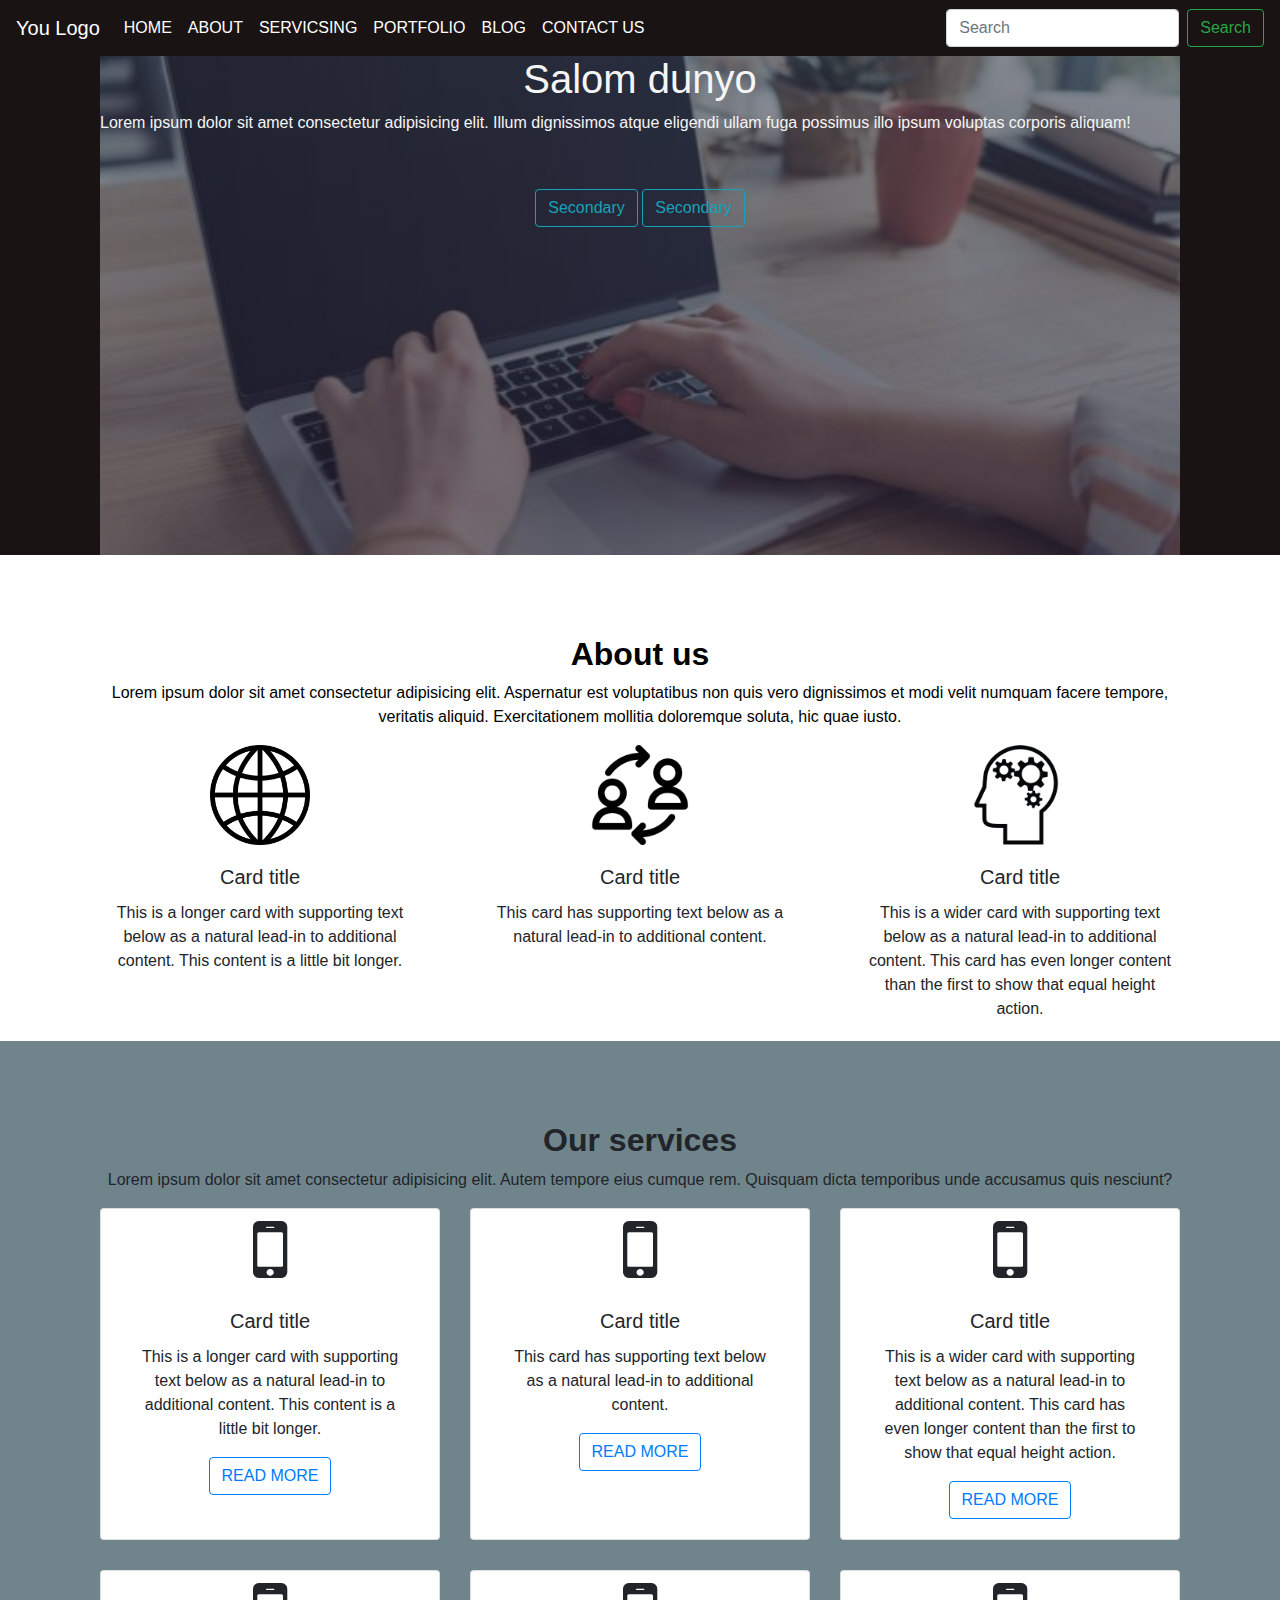
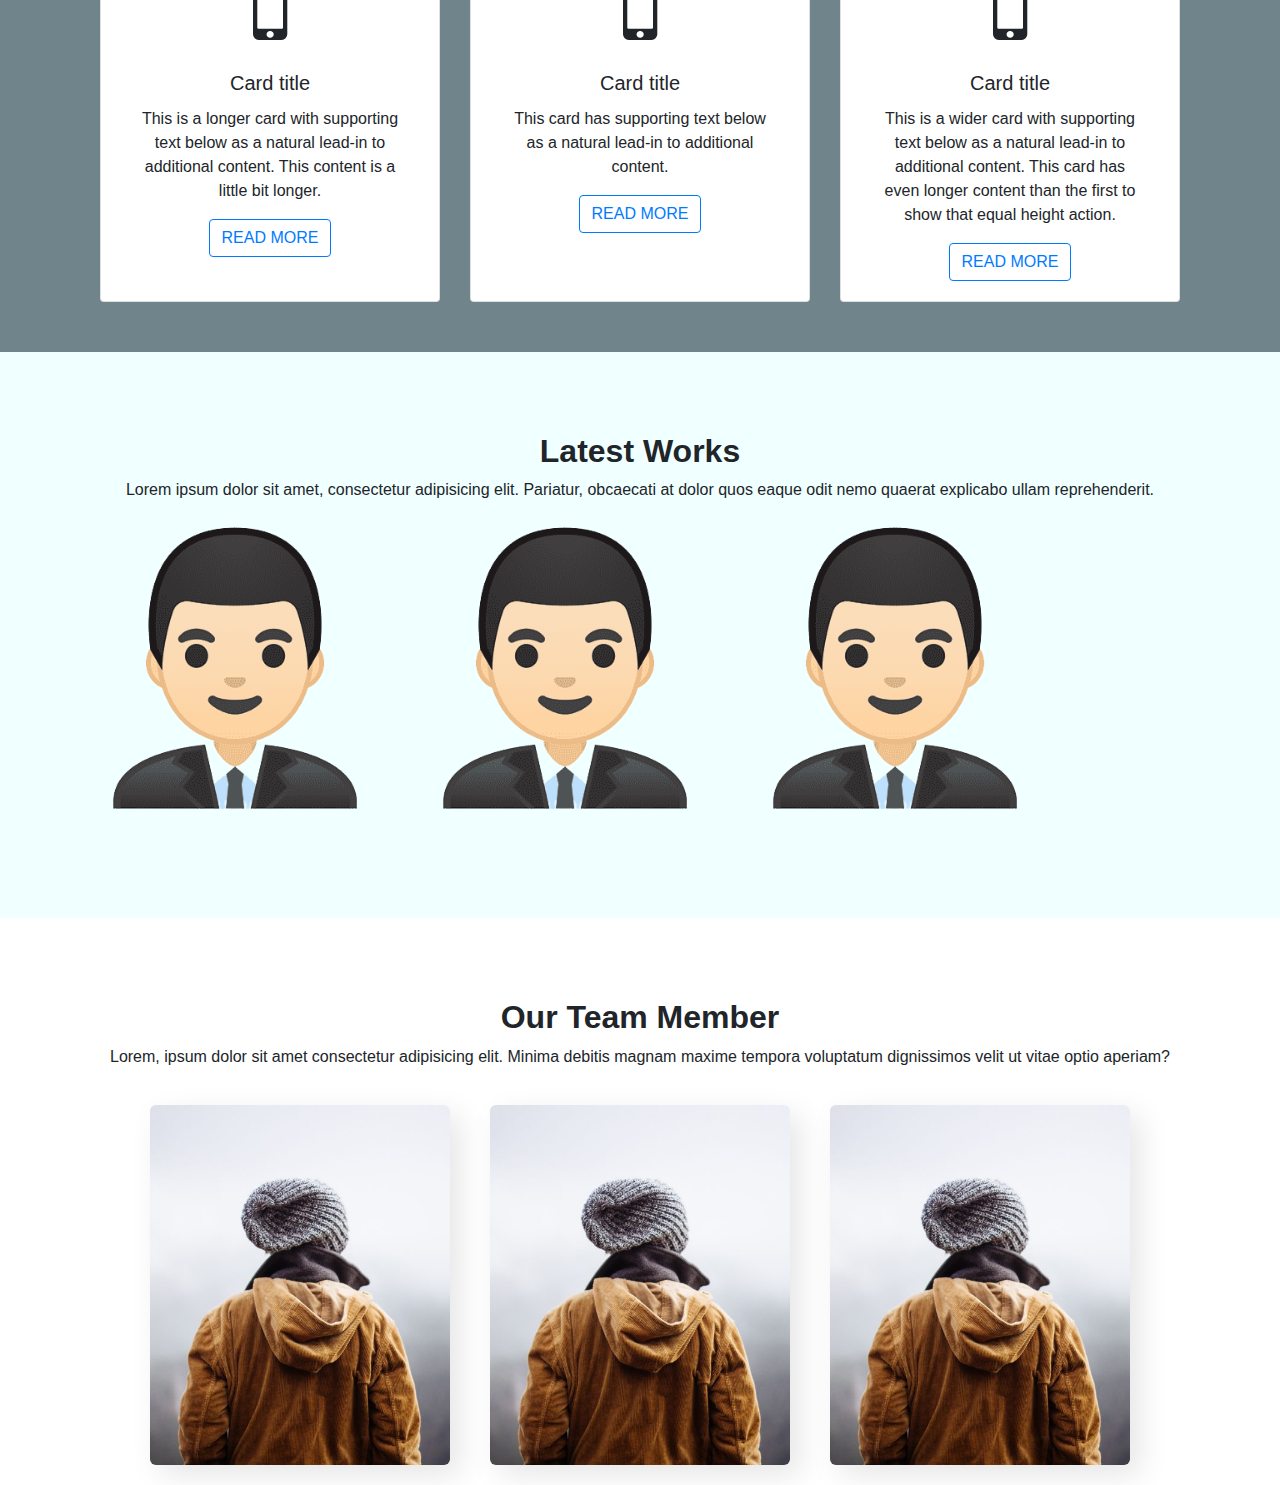
<file: index.html>
<!doctype html>
<html lang="en" >
  <head>
    <title>training center</title>
    <!-- Required meta tags -->
    <meta charset="utf-8">
    <meta name="viewport" content="width=device-width, initial-scale=1, shrink-to-fit=no">

    <!-- Bootstrap CSS -->
    <link rel="stylesheet" href="sytle.css">
    <link rel="stylesheet" href="./button.css">
    <link rel="stylesheet" href="https://cdnjs.cloudflare.com/ajax/libs/font-awesome/4.7.0/css/font-awesome.min.css">
    <link rel="stylesheet" href="https://stackpath.bootstrapcdn.com/bootstrap/4.3.1/css/bootstrap.min.css" integrity="sha384-ggOyR0iXCbMQv3Xipma34MD+dH/1fQ784/j6cY/iJTQUOhcWr7x9JvoRxT2MZw1T" crossorigin="anonymous">
    
    <style>
       @-webkit-keyframes svg-text-anim {
       40% {
          stroke-dashoffset: 0;
          fill: transparent;
        }
        60% {
          stroke-dashoffset: 0;
          fill: #161313;
        }
        100% {
          stroke-dashoffset: 0;
          fill: #161313;
        }
        
    }
    /* Most browsers */
    @keyframes svg-text-anim {
       40% {
          stroke-dashoffset: 0;
          fill: transparent;
        }
        60% {
          stroke-dashoffset: 0;
          fill: #161313;
        }
        100% {
          stroke-dashoffset: 0;
          fill: #161313;
        }
        
    }

                             /* Google chrome */
                             @-webkit-keyframes svg-text-anim {
       40% {
          stroke-dashoffset: 0;
          fill: transparent;
        }
        60% {
          stroke-dashoffset: 0;
          fill: #161313;
        }
        100% {
          stroke-dashoffset: 0;
          fill: #161313;
        }
        
    }
    /* Most browsers */
    @keyframes svg-text-anim {
       40% {
          stroke-dashoffset: 0;
          fill: transparent;
        }
        60% {
          stroke-dashoffset: 0;
          fill: #161313;
        }
        100% {
          stroke-dashoffset: 0;
          fill: #161313;
        }
        
    }
                 
    </style>
  </head>
  <body>
      <div class="header" style="position: fixed; width: 100%; z-index: 1000;">
          <nav class="navbar navbar-expand-lg navbar-dark" style="background-color: rgb(26, 19, 19);">
              <a class="navbar-brand" href="#">You Logo</a>
              <button class="navbar-toggler" type="button" data-toggle="collapse" data-target="#navbarSupportedContent" aria-controls="navbarSupportedContent" aria-expanded="false" aria-label="Toggle navigation">
                <span class="navbar-toggler-icon"></span>
              </button>
            
              <div class="collapse navbar-collapse" id="navbarSupportedContent">
                <ul class="navbar-nav mr-auto">
                  <li class="nav-item active">
                    <a class="nav-link" href="#home" style="color: #fff;">HOME <span class="sr-only">(current)</span></a>
                  </li>
                  <li class="nav-item">
                    <a class="nav-link" href="#john" style="color: #fff;">ABOUT</a>
                  </li>
                  <li class="nav-item ">
                      <a class="nav-link" href="#alex" style="color: #fff;">SERVICSING</a>
                  </li>
                  <li class="nav-item">
                      <a class="nav-link" href="#rows" style="color: #fff;">PORTFOLIO</a>
                    </li>
                  <li class="nav-item">
                      <a class="nav-link" href="#" style="color: #fff;">BLOG</a>
                    </li>
                  <li class="nav-item">
                      <a class="nav-link" href="#" style="color: #fff;">CONTACT US</a>
                    </li>
                </ul>
                <form class="form-inline my-2 my-lg-0">
                  <input class="form-control mr-sm-2" type="search" placeholder="Search" aria-label="Search">
                  <button class="btn btn-outline-success my-2 my-sm-0" type="submit">Search</button>
                </form>
              </div>
            </nav>
        </div>
    <div class="box" style="background-color: rgb(26, 19, 19);" id="home">
      <div class="container">
          <div class="row">
              <div class="col-lg-12">
                  <div class="col">
                    <div class="menu" style="margin-top:55px;">
                        <h1 style="color: whitesmoke; text-align: center;" >Salom dunyo</h1>
                        <p style="color: whitesmoke;">
                            Lorem ipsum dolor sit amet consectetur adipisicing elit. Illum dignissimos atque eligendi ullam fuga possimus illo ipsum voluptas corporis aliquam!
                        </p>
                        <div class="button_1" style="text-align: center; margin-top: 5%;">
                            <button type="button" class="btn btn-outline-info" style="text-align: center;">Secondary</button>
                        <button type="button" class="btn btn-outline-info" style="text-align: center;">Secondary</button>
                        </div>  
                    </div>
                  </div>
                 
                  
              </div>
          </div>
      </div>
    </div>
    <div class="box_1" id="john">
      <div class="container">
        <div class="row">
          <div class="box_2" style="background-color: #fff;">
            <div class="col">
              <center>
                  <h2 style="color: #000; font-weight: 900; margin-top: 80px;">About us</h2>
                  
      
                <p style="color: #000;">
                  Lorem ipsum dolor sit amet consectetur adipisicing elit. Aspernatur est voluptatibus non quis vero dignissimos et modi velit numquam facere tempore, veritatis aliquid. Exercitationem mollitia doloremque soluta, hic quae iusto.
                </p>
              </center>
            </div>
            <div class="col">
              <div class="card-deck">
                <div class="card" style="border: none;">
                 <center>
                  <img src="./website.jpg" class="card-img-top" alt="..."  style="width: 100px;">
                 </center>
                  <div class="card-body">
                    <h5 class="card-title" style="text-align: center;">Card title</h5>
                    <p class="card-text" style="text-align: center; ">This is a longer card with supporting text below as a natural lead-in to additional content. This content is a little bit longer.</p>
                    
                  </div>
                </div>
                <div class="card"  style="border: none;">
                  <center>
                    <img src="./group.png" class="card-img-top" alt="..." style="width: 100px;">
                  </center>
                  <div class="card-body">
                    <h5 class="card-title " style="text-align: center;">Card title</h5>
                    <p class="card-text" style="text-align: center;">This card has supporting text below as a natural lead-in to additional content.</p>
                    
                  </div>
                </div>
                <div class="card"  style="border: none;"  >
                  <center> <img src="./unnamed.png" class="card-img-top" alt="..." style="width: 100px;"></center>
                  <div class="card-body">
                    <h5 class="card-title" style="text-align: center;">Card title</h5>
                    <p class="card-text" style="text-align: center; ">This is a wider card with supporting text below as a natural lead-in to additional content. This card has even longer content than the first to show that equal height action.</p>
                    
                  </div>
                </div>
              </div>
            </div>
          </div>
        </div>
      </div>
    </div>
    <div class="box_3" style="background-color: #70848b;" id="alex">
      <div class="container">
        <div class="row">
          <div class="col" style="margin-bottom: 50px;">
        
              <h2 style="text-align: center; font-weight: 900; margin-top: 80px;">Our services</h2>
        
            <p style="text-align: center;">
              Lorem ipsum dolor sit amet consectetur adipisicing elit. Autem tempore eius cumque rem. Quisquam dicta temporibus unde accusamus quis nesciunt?
            </p>
            <center>
              <div class="col m-auto">
                <div class="card-deck">
                  <div class="col-lg-4 card" id="logo">
                    <i class="fa fa-mobile fa-5x" aria-hidden="true" style="margin: auto;"></i>
                    <div class="card-body">
                      <h5 class="card-title" style="text-align: center;">Card title</h5>
                      <p class="card-text" style="text-align: center;">This is a longer card with supporting text below as a natural lead-in to additional content. This content is a little bit longer.</p>
                      <button type="button" class="btn btn-outline-primary">READ MORE</button>
                    </div>

                  </div>
                  <div class="col-lg-4 card" id="logo_1">
                    <i class="fa fa-mobile fa-5x" aria-hidden="true" style="margin: auto;"></i>
                    <div class="card-body">
                      <h5 class="card-title" style="text-align: center;">Card title</h5>
                      <p class="card-text" style="text-align: center;">This card has supporting text below as a natural lead-in to additional content.</p>
                      <button type="button" class="btn btn-outline-primary">READ MORE</button>
                    </div>

                  </div>
                  <div class="col-lg-4 card" id="logo_2"> 
                    <i class="fa fa-mobile fa-5x" aria-hidden="true" style="margin: auto;"></i>
                    <div class="card-body">
                      <h5 class="card-title" style="text-align: center;">Card title</h5>
                      <p class="card-text" style="text-align: center;">This is a wider card with supporting text below as a natural lead-in to additional content. This card has even longer content than the first to show that equal height action.</p>
                      <button type="button" class="btn btn-outline-primary">READ MORE</button>  
                    </div>

                  </div>
                </div>
              </div>

              <div class="col m-auto">
                <div class="card-deck" style="margin-top: 30px;">
                  <div class="col-lg-4 card" id="logo">
                    <i class="fa fa-mobile fa-5x" aria-hidden="true" style="margin: auto;"></i>
                    <div class="card-body">
                      <h5 class="card-title" style="text-align: center;">Card title</h5>
                      <p class="card-text" style="text-align: center;">This is a longer card with supporting text below as a natural lead-in to additional content. This content is a little bit longer.</p>
                       <button type="button" class="btn btn-outline-primary">READ MORE</button>
                    </div>

                  </div>
                  <div class="col-lg-4 card" id="logo_1">
                    <i class="fa fa-mobile fa-5x" aria-hidden="true" style="margin: auto;"></i>
                    <div class="card-body">
                      <h5 class="card-title" style="text-align: center;">Card title</h5>
                      <p class="card-text" style="text-align: center;">This card has supporting text below as a natural lead-in to additional content.</p>
                       <button type="button" class="btn btn-outline-primary">READ MORE</button>
                    </div>

                  </div>
                  <div class="col-lg-4 card" id="logo_2"> 
                    <i class="fa fa-mobile fa-5x" aria-hidden="true" style="margin: auto;"></i>
                    <div class="card-body">
                      <h5 class="card-title" style="text-align: center;">Card title</h5>
                      <p class="card-text" style="text-align: center;">This is a wider card with supporting text below as a natural lead-in to additional content. This card has even longer content than the first to show that equal height action.</p>
                       <button type="button" class="btn btn-outline-primary">READ MORE</button>
                    </div>

                  </div>  
                </div>
              </div>
            </center>
          </div>
        </div>
      </div>
    </div>
    <div class="box_4">
      <div class="container">
        <div class="row" id="rows">
          <div class="col">
            
              <h2 style="text-align: center; font-weight: 900; margin-top: 80px;">Latest Works</h2>
  
            <p style="text-align: center;">
              Lorem ipsum dolor sit amet, consectetur adipisicing elit. Pariatur, obcaecati at dolor quos eaque odit nemo quaerat explicabo ullam reprehenderit.
            </p>
          </div>
        </div>
        <div class="row">
          <div class="col">
            
          </div>
         </div>
        <div class="row">
          <div class="col_1">
            <div class="col-lg-4 col-md-3">
              <div class="image">
                <img class="image_img" src="./human-removebg-preview.png" alt="">
                <div class="image_overlay">
                    <div class="image_title">Bricks</div>
                    <p class="image_description">
                        Lorem ipsum dolor  adipisicing elit.
                    </p>
                </div>
                </div>
            </div>
            <div class="col">
              <div class="image">
                <img class="image_img" src="./human-removebg-preview.png" alt="">
                <div class="image_overlay">
                    <div class="image_title">Bricks</div>
                    <p class="image_description">
                        Lorem ipsum dolor  adipisicing elit.
                    </p>
                </div>
                </div>
            </div>
                <div class="col">
                  <div class="image">
                    <img class="image_img" src="./human-removebg-preview.png" alt="">
                    <div class="image_overlay">
                        <div class="image_title">Bricks</div>
                        <p class="image_description">
                            Lorem ipsum dolor  adipisicing elit.
                        </p>
                    </div>
                    </div>
                </div>
         
        
          </div>
        </div>
      </div>
    </div>
    <div class="team">
      <h2 style="text-align: center; font-weight: 900; margin-top: 80px;">Our Team Member</h2>
      <p style="text-align: center;">
        Lorem, ipsum dolor sit amet consectetur adipisicing elit. Minima debitis magnam maxime tempora voluptatum dignissimos velit ut vitae optio aperiam?
      </p>
        <div class="container">
          <div class="row">
            <div class="col" id="collaps">
              <div class="wrapper">
              
   
                <img src="./img_girl.jpg" alt="">
                <div class="profile">
                  <div class="svg-holder">
                    <svg width="265.53" height="21.72" viewBox="0 0 265.53 21.72" xmlns="http://www.w3.org/2000/svg"><g id="svgGroup" stroke-linecap="round" fill-rule="evenodd" font-size="9pt" stroke="#000" stroke-width="0.25mm" fill="none" style="stroke:#000;stroke-width:0.25mm;fill:none"><path d="M 0.291 7.94 A 13.931 13.931 0 0 0 0 10.83 A 14.674 14.674 0 0 0 0.011 11.388 A 12.831 12.831 0 0 0 0.675 15.06 A 11.812 11.812 0 0 0 0.807 15.427 A 10.306 10.306 0 0 0 2.625 18.525 Q 3.9 20.01 5.73 20.865 A 8.743 8.743 0 0 0 7.623 21.493 A 10.953 10.953 0 0 0 9.9 21.72 A 11.505 11.505 0 0 0 11.449 21.619 A 9.022 9.022 0 0 0 14.07 20.865 Q 15.9 20.01 17.19 18.525 A 9.792 9.792 0 0 0 17.588 18.037 A 10.42 10.42 0 0 0 19.155 15.06 A 12.157 12.157 0 0 0 19.418 14.181 A 13.333 13.333 0 0 0 19.83 10.83 A 14.297 14.297 0 0 0 19.816 10.203 A 12.413 12.413 0 0 0 19.14 6.615 A 11.899 11.899 0 0 0 19.006 6.251 A 10.369 10.369 0 0 0 17.175 3.18 Q 15.9 1.71 14.055 0.855 A 8.859 8.859 0 0 0 12.32 0.263 A 10.722 10.722 0 0 0 9.9 0 A 11.889 11.889 0 0 0 8.318 0.102 A 9.258 9.258 0 0 0 5.73 0.825 Q 3.9 1.65 2.625 3.105 A 9.443 9.443 0 0 0 1.955 3.965 A 10.428 10.428 0 0 0 0.675 6.54 A 12.095 12.095 0 0 0 0.291 7.94 Z M 2.91 10.83 Q 2.91 12.45 3.375 13.98 A 8.67 8.67 0 0 0 4.268 15.994 A 7.806 7.806 0 0 0 4.74 16.68 Q 5.64 17.85 6.945 18.555 A 5.889 5.889 0 0 0 9.195 19.226 A 7.234 7.234 0 0 0 9.9 19.26 A 7.946 7.946 0 0 0 11.436 19.118 A 6.008 6.008 0 0 0 12.945 18.615 Q 14.25 17.97 15.135 16.845 Q 16.02 15.72 16.47 14.175 A 11.36 11.36 0 0 0 16.885 11.822 A 13.586 13.586 0 0 0 16.92 10.83 Q 16.92 9.21 16.44 7.71 A 8.805 8.805 0 0 0 15.344 5.433 A 8.179 8.179 0 0 0 15.06 5.04 Q 14.16 3.87 12.855 3.165 A 5.889 5.889 0 0 0 10.605 2.494 A 7.234 7.234 0 0 0 9.9 2.46 Q 8.25 2.46 6.945 3.105 Q 5.64 3.75 4.74 4.875 Q 3.84 6 3.375 7.53 A 10.866 10.866 0 0 0 2.939 9.96 A 12.826 12.826 0 0 0 2.91 10.83 Z" id="0" vector-effect="non-scaling-stroke"/><path d="M 22.29 0.36 L 24.9 0.36 L 24.66 7.02 L 22.53 7.02 L 22.29 0.36 Z" id="1" vector-effect="non-scaling-stroke"/><path d="M 34.05 10.56 L 43.56 19.68 L 41.58 21.72 L 31.38 11.7 L 31.38 21.36 L 28.53 21.36 L 28.53 0.36 L 31.38 0.36 L 31.38 9.93 L 40.32 0.27 L 42.24 2.04 L 34.05 10.56 Z" id="2" vector-effect="non-scaling-stroke"/><path d="M 44.16 2.88 L 44.16 0.36 L 59.91 0.36 L 59.91 2.88 L 53.46 2.88 L 53.46 21.36 L 50.61 21.36 L 50.61 2.88 L 44.16 2.88 Z" id="3" vector-effect="non-scaling-stroke"/><path d="M 61.14 21.6 L 58.71 20.61 L 66.93 0.36 L 70.05 0.36 L 78.15 20.61 L 75.54 21.66 L 73.2 15.66 L 63.48 15.66 L 61.14 21.6 Z M 68.34 3.18 L 64.38 13.26 L 72.27 13.26 L 68.34 3.18 Z" id="4" vector-effect="non-scaling-stroke"/><path d="M 97.92 21.36 L 97.92 3.99 L 92.31 16.62 L 89.49 16.62 L 83.85 3.99 L 83.85 21.36 L 81.15 21.36 L 81.15 0.36 L 85.14 0.36 L 90.96 13.65 L 96.69 0.36 L 100.77 0.36 L 100.77 21.36 L 97.92 21.36 Z" id="5" vector-effect="non-scaling-stroke"/><path d="M 131.94 21.36 L 131.94 3.99 L 126.33 16.62 L 123.51 16.62 L 117.87 3.99 L 117.87 21.36 L 115.17 21.36 L 115.17 0.36 L 119.16 0.36 L 124.98 13.65 L 130.71 0.36 L 134.79 0.36 L 134.79 21.36 L 131.94 21.36 Z" id="7" vector-effect="non-scaling-stroke"/><path d="M 140.22 21.6 L 137.79 20.61 L 146.01 0.36 L 149.13 0.36 L 157.23 20.61 L 154.62 21.66 L 152.28 15.66 L 142.56 15.66 L 140.22 21.6 Z M 147.42 3.18 L 143.46 13.26 L 151.35 13.26 L 147.42 3.18 Z" id="8" vector-effect="non-scaling-stroke"/><path d="M 175.14 20.46 L 172.47 21.72 L 169.86 16.02 Q 169.078 14.338 167.978 13.423 A 4.863 4.863 0 0 0 167.37 12.99 Q 166.063 12.206 164.119 12.105 A 11.354 11.354 0 0 0 163.53 12.09 L 163.08 12.09 L 163.08 21.36 L 160.23 21.36 L 160.23 0.42 A 82.942 82.942 0 0 1 162.179 0.262 A 68.057 68.057 0 0 1 163.275 0.195 A 52.466 52.466 0 0 1 164.764 0.139 A 67.006 67.006 0 0 1 166.38 0.12 A 15.432 15.432 0 0 1 167.968 0.198 Q 168.93 0.297 169.74 0.525 A 8.203 8.203 0 0 1 170.966 0.972 A 5.974 5.974 0 0 1 172.14 1.68 A 5.176 5.176 0 0 1 173.27 2.883 A 4.761 4.761 0 0 1 173.595 3.45 A 4.986 4.986 0 0 1 174.08 5.358 A 5.904 5.904 0 0 1 174.09 5.7 A 5.964 5.964 0 0 1 173.895 7.266 A 4.402 4.402 0 0 1 172.785 9.225 Q 171.697 10.339 169.805 10.982 A 12.443 12.443 0 0 1 169.02 11.22 A 7.475 7.475 0 0 1 170.001 11.75 A 6.806 6.806 0 0 1 170.13 11.835 Q 170.64 12.18 171.09 12.675 A 7.314 7.314 0 0 1 171.536 13.219 A 9.855 9.855 0 0 1 171.975 13.86 Q 172.41 14.55 172.86 15.54 L 175.14 20.46 Z M 163.08 2.64 L 163.08 9.69 L 166.38 9.69 Q 168.177 9.69 169.413 9.026 A 4.485 4.485 0 0 0 169.89 8.73 A 3.086 3.086 0 0 0 171.212 6.473 A 4.354 4.354 0 0 0 171.24 5.97 A 2.943 2.943 0 0 0 170.258 3.731 A 3.982 3.982 0 0 0 169.98 3.495 A 4.177 4.177 0 0 0 168.671 2.829 Q 168.092 2.645 167.393 2.571 A 9.583 9.583 0 0 0 166.38 2.52 Q 165.428 2.52 164.659 2.546 A 35.683 35.683 0 0 0 164.55 2.55 Q 163.74 2.58 163.08 2.64 Z" id="9" vector-effect="non-scaling-stroke"/><path d="M 184.26 10.56 L 193.77 19.68 L 191.79 21.72 L 181.59 11.7 L 181.59 21.36 L 178.74 21.36 L 178.74 0.36 L 181.59 0.36 L 181.59 9.93 L 190.53 0.27 L 192.45 2.04 L 184.26 10.56 Z" id="10" vector-effect="non-scaling-stroke"/><path d="M 196.8 21.6 L 194.37 20.61 L 202.59 0.36 L 205.71 0.36 L 213.81 20.61 L 211.2 21.66 L 208.86 15.66 L 199.14 15.66 L 196.8 21.6 Z M 204 3.18 L 200.04 13.26 L 207.93 13.26 L 204 3.18 Z" id="11" vector-effect="non-scaling-stroke"/><path d="M 214.71 0.09 L 221.13 10.74 L 227.43 0.21 L 229.68 1.53 L 222.45 13.38 L 222.45 21.36 L 219.6 21.36 L 219.6 13.38 L 212.31 1.53 L 214.71 0.09 Z" id="12" vector-effect="non-scaling-stroke"/><path d="M 232.68 21.36 L 232.68 0.36 L 245.28 0.36 L 245.28 2.82 L 235.53 2.82 L 235.53 9.21 L 243.93 9.21 L 243.93 11.61 L 235.53 11.61 L 235.53 18.9 L 245.28 18.9 L 245.28 21.36 L 232.68 21.36 Z" id="13" vector-effect="non-scaling-stroke"/><path d="M 254.64 21.36 L 246.93 1.11 L 249.72 0.03 L 256.32 18.24 L 262.95 0.12 L 265.53 1.11 L 257.85 21.36 L 254.64 21.36 Z" id="14" vector-effect="non-scaling-stroke"/></g></svg>
                </div>
                <div class="svg-holder1">
                  <svg width="150.467" height="12.308" viewBox="0 0 150.467 12.308" xmlns="http://www.w3.org/2000/svg"><g id="svgGroup" stroke-linecap="round" fill-rule="evenodd" font-size="9pt" stroke="#000" stroke-width="0.25mm" fill="none" style="stroke:#000;stroke-width:0.25mm;fill:none"><path d="M 0.165 4.5 A 7.894 7.894 0 0 0 0 6.137 Q 0 7.412 0.383 8.534 A 6.694 6.694 0 0 0 0.457 8.742 A 5.84 5.84 0 0 0 1.488 10.498 Q 2.21 11.339 3.247 11.824 A 4.954 4.954 0 0 0 4.319 12.179 A 6.207 6.207 0 0 0 5.61 12.308 Q 6.936 12.308 7.973 11.824 Q 9.01 11.339 9.741 10.498 Q 10.472 9.656 10.855 8.534 A 6.889 6.889 0 0 0 11.004 8.036 A 7.556 7.556 0 0 0 11.237 6.137 Q 11.237 4.862 10.846 3.749 A 6.743 6.743 0 0 0 10.77 3.542 A 5.876 5.876 0 0 0 9.733 1.802 Q 9.01 0.969 7.965 0.485 A 5.02 5.02 0 0 0 6.981 0.149 A 6.076 6.076 0 0 0 5.61 0 A 6.737 6.737 0 0 0 4.713 0.058 A 5.246 5.246 0 0 0 3.247 0.468 Q 2.21 0.935 1.488 1.76 A 5.351 5.351 0 0 0 1.108 2.247 A 5.909 5.909 0 0 0 0.383 3.706 A 6.854 6.854 0 0 0 0.165 4.5 Z M 1.649 6.137 Q 1.649 7.055 1.913 7.922 A 4.913 4.913 0 0 0 2.419 9.063 A 4.424 4.424 0 0 0 2.686 9.452 Q 3.196 10.115 3.936 10.515 A 3.337 3.337 0 0 0 5.21 10.895 A 4.099 4.099 0 0 0 5.61 10.914 A 4.503 4.503 0 0 0 6.48 10.834 A 3.405 3.405 0 0 0 7.336 10.549 Q 8.075 10.183 8.577 9.546 A 4.195 4.195 0 0 0 9.17 8.506 A 5.11 5.11 0 0 0 9.333 8.033 A 6.437 6.437 0 0 0 9.568 6.699 A 7.699 7.699 0 0 0 9.588 6.137 Q 9.588 5.219 9.316 4.369 A 4.99 4.99 0 0 0 8.695 3.079 A 4.635 4.635 0 0 0 8.534 2.856 Q 8.024 2.193 7.285 1.794 A 3.337 3.337 0 0 0 6.01 1.413 A 4.099 4.099 0 0 0 5.61 1.394 A 4.099 4.099 0 0 0 4.646 1.503 A 3.396 3.396 0 0 0 3.936 1.76 Q 3.196 2.125 2.686 2.763 Q 2.176 3.4 1.913 4.267 A 6.157 6.157 0 0 0 1.666 5.644 A 7.268 7.268 0 0 0 1.649 6.137 Z" id="0" vector-effect="non-scaling-stroke"/><path d="M 12.631 0.204 L 14.11 0.204 L 13.974 3.978 L 12.767 3.978 L 12.631 0.204 Z" id="1" vector-effect="non-scaling-stroke"/><path d="M 19.295 5.984 L 24.684 11.152 L 23.562 12.308 L 17.782 6.63 L 17.782 12.104 L 16.167 12.104 L 16.167 0.204 L 17.782 0.204 L 17.782 5.627 L 22.848 0.153 L 23.936 1.156 L 19.295 5.984 Z" id="2" vector-effect="non-scaling-stroke"/><path d="M 25.024 1.632 L 25.024 0.204 L 33.949 0.204 L 33.949 1.632 L 30.294 1.632 L 30.294 12.104 L 28.679 12.104 L 28.679 1.632 L 25.024 1.632 Z" id="3" vector-effect="non-scaling-stroke"/><path d="M 34.646 12.24 L 33.269 11.679 L 37.927 0.204 L 39.695 0.204 L 44.285 11.679 L 42.806 12.274 L 41.48 8.874 L 35.972 8.874 L 34.646 12.24 Z M 38.726 1.802 L 36.482 7.514 L 40.953 7.514 L 38.726 1.802 Z" id="4" vector-effect="non-scaling-stroke"/><path d="M 55.488 12.104 L 55.488 2.261 L 52.309 9.418 L 50.711 9.418 L 47.515 2.261 L 47.515 12.104 L 45.985 12.104 L 45.985 0.204 L 48.246 0.204 L 51.544 7.735 L 54.791 0.204 L 57.103 0.204 L 57.103 12.104 L 55.488 12.104 Z" id="5" vector-effect="non-scaling-stroke"/><path d="M 74.766 12.104 L 74.766 2.261 L 71.587 9.418 L 69.989 9.418 L 66.793 2.261 L 66.793 12.104 L 65.263 12.104 L 65.263 0.204 L 67.524 0.204 L 70.822 7.735 L 74.069 0.204 L 76.381 0.204 L 76.381 12.104 L 74.766 12.104 Z" id="7" vector-effect="non-scaling-stroke"/><path d="M 79.458 12.24 L 78.081 11.679 L 82.739 0.204 L 84.507 0.204 L 89.097 11.679 L 87.618 12.274 L 86.292 8.874 L 80.784 8.874 L 79.458 12.24 Z M 83.538 1.802 L 81.294 7.514 L 85.765 7.514 L 83.538 1.802 Z" id="8" vector-effect="non-scaling-stroke"/><path d="M 99.246 11.594 L 97.733 12.308 L 96.254 9.078 Q 95.811 8.125 95.188 7.606 A 2.756 2.756 0 0 0 94.843 7.361 Q 93.993 6.851 92.667 6.851 L 92.412 6.851 L 92.412 12.104 L 90.797 12.104 L 90.797 0.238 A 47 47 0 0 1 91.901 0.148 A 38.563 38.563 0 0 1 92.523 0.111 Q 93.33 0.068 94.282 0.068 A 8.745 8.745 0 0 1 95.182 0.112 Q 95.625 0.158 96.011 0.252 A 5.065 5.065 0 0 1 96.186 0.298 A 4.649 4.649 0 0 1 96.881 0.551 A 3.385 3.385 0 0 1 97.546 0.952 Q 98.09 1.377 98.371 1.955 Q 98.651 2.533 98.651 3.23 A 3.38 3.38 0 0 1 98.54 4.117 A 2.494 2.494 0 0 1 97.912 5.228 Q 97.172 5.984 95.778 6.358 Q 96.118 6.511 96.407 6.707 A 2.963 2.963 0 0 1 96.854 7.08 A 3.391 3.391 0 0 1 96.951 7.183 Q 97.206 7.463 97.453 7.854 A 6.105 6.105 0 0 1 97.639 8.171 Q 97.746 8.367 97.855 8.593 A 11.24 11.24 0 0 1 97.954 8.806 L 99.246 11.594 Z M 92.412 1.496 L 92.412 5.491 L 94.282 5.491 A 4.503 4.503 0 0 0 95.119 5.418 Q 95.61 5.325 96.001 5.115 A 2.541 2.541 0 0 0 96.271 4.947 A 1.749 1.749 0 0 0 97.02 3.668 A 2.467 2.467 0 0 0 97.036 3.383 A 1.668 1.668 0 0 0 96.48 2.114 A 2.256 2.256 0 0 0 96.322 1.981 Q 95.608 1.428 94.282 1.428 A 33.864 33.864 0 0 0 93.766 1.432 Q 93.524 1.436 93.307 1.443 A 20.183 20.183 0 0 0 93.245 1.445 A 18.195 18.195 0 0 0 92.807 1.466 A 13.46 13.46 0 0 0 92.412 1.496 Z" id="9" vector-effect="non-scaling-stroke"/><path d="M 104.414 5.984 L 109.803 11.152 L 108.681 12.308 L 102.901 6.63 L 102.901 12.104 L 101.286 12.104 L 101.286 0.204 L 102.901 0.204 L 102.901 5.627 L 107.967 0.153 L 109.055 1.156 L 104.414 5.984 Z" id="10" vector-effect="non-scaling-stroke"/><path d="M 111.52 12.24 L 110.143 11.679 L 114.801 0.204 L 116.569 0.204 L 121.159 11.679 L 119.68 12.274 L 118.354 8.874 L 112.846 8.874 L 111.52 12.24 Z M 115.6 1.802 L 113.356 7.514 L 117.827 7.514 L 115.6 1.802 Z" id="11" vector-effect="non-scaling-stroke"/><path d="M 121.669 0.051 L 125.307 6.086 L 128.877 0.119 L 130.152 0.867 L 126.055 7.582 L 126.055 12.104 L 124.44 12.104 L 124.44 7.582 L 120.309 0.867 L 121.669 0.051 Z" id="12" vector-effect="non-scaling-stroke"/><path d="M 131.852 12.104 L 131.852 0.204 L 138.992 0.204 L 138.992 1.598 L 133.467 1.598 L 133.467 5.219 L 138.227 5.219 L 138.227 6.579 L 133.467 6.579 L 133.467 10.71 L 138.992 10.71 L 138.992 12.104 L 131.852 12.104 Z" id="13" vector-effect="non-scaling-stroke"/><path d="M 144.296 12.104 L 139.927 0.629 L 141.508 0.017 L 145.248 10.336 L 149.005 0.068 L 150.467 0.629 L 146.115 12.104 L 144.296 12.104 Z" id="14" vector-effect="non-scaling-stroke"/></g></svg>
              </div>
                    <p style="--i: 2">Web Developer</p> 
                    <div class="social-media">
                  <ul>
                    <li>
                      <a href="#" style="--i: 1"><i class="fa fa-facebook" aria-hidden="true"></i></a>
                     </li>
                    <li>
                      <a href="#" style="--i: 2"><i class="fa fa-telegram" aria-hidden="true"></i></a>
                     </li>
                    <li>
                      <a href="#" style="--i: 3"><i class="fa fa-linkedin" aria-hidden="true"></i></a>
                     </li>
                  </ul>
                  </div>
                </div>
             
             </div>
             <div class="wrapper">
              
   
              <img src="./img_girl.jpg" alt="">
              <div class="profile">
                <div class="svg-holder">
                  <svg width="265.53" height="21.72" viewBox="0 0 265.53 21.72" xmlns="http://www.w3.org/2000/svg"><g id="svgGroup" stroke-linecap="round" fill-rule="evenodd" font-size="9pt" stroke="#000" stroke-width="0.25mm" fill="none" style="stroke:#000;stroke-width:0.25mm;fill:none"><path d="M 0.291 7.94 A 13.931 13.931 0 0 0 0 10.83 A 14.674 14.674 0 0 0 0.011 11.388 A 12.831 12.831 0 0 0 0.675 15.06 A 11.812 11.812 0 0 0 0.807 15.427 A 10.306 10.306 0 0 0 2.625 18.525 Q 3.9 20.01 5.73 20.865 A 8.743 8.743 0 0 0 7.623 21.493 A 10.953 10.953 0 0 0 9.9 21.72 A 11.505 11.505 0 0 0 11.449 21.619 A 9.022 9.022 0 0 0 14.07 20.865 Q 15.9 20.01 17.19 18.525 A 9.792 9.792 0 0 0 17.588 18.037 A 10.42 10.42 0 0 0 19.155 15.06 A 12.157 12.157 0 0 0 19.418 14.181 A 13.333 13.333 0 0 0 19.83 10.83 A 14.297 14.297 0 0 0 19.816 10.203 A 12.413 12.413 0 0 0 19.14 6.615 A 11.899 11.899 0 0 0 19.006 6.251 A 10.369 10.369 0 0 0 17.175 3.18 Q 15.9 1.71 14.055 0.855 A 8.859 8.859 0 0 0 12.32 0.263 A 10.722 10.722 0 0 0 9.9 0 A 11.889 11.889 0 0 0 8.318 0.102 A 9.258 9.258 0 0 0 5.73 0.825 Q 3.9 1.65 2.625 3.105 A 9.443 9.443 0 0 0 1.955 3.965 A 10.428 10.428 0 0 0 0.675 6.54 A 12.095 12.095 0 0 0 0.291 7.94 Z M 2.91 10.83 Q 2.91 12.45 3.375 13.98 A 8.67 8.67 0 0 0 4.268 15.994 A 7.806 7.806 0 0 0 4.74 16.68 Q 5.64 17.85 6.945 18.555 A 5.889 5.889 0 0 0 9.195 19.226 A 7.234 7.234 0 0 0 9.9 19.26 A 7.946 7.946 0 0 0 11.436 19.118 A 6.008 6.008 0 0 0 12.945 18.615 Q 14.25 17.97 15.135 16.845 Q 16.02 15.72 16.47 14.175 A 11.36 11.36 0 0 0 16.885 11.822 A 13.586 13.586 0 0 0 16.92 10.83 Q 16.92 9.21 16.44 7.71 A 8.805 8.805 0 0 0 15.344 5.433 A 8.179 8.179 0 0 0 15.06 5.04 Q 14.16 3.87 12.855 3.165 A 5.889 5.889 0 0 0 10.605 2.494 A 7.234 7.234 0 0 0 9.9 2.46 Q 8.25 2.46 6.945 3.105 Q 5.64 3.75 4.74 4.875 Q 3.84 6 3.375 7.53 A 10.866 10.866 0 0 0 2.939 9.96 A 12.826 12.826 0 0 0 2.91 10.83 Z" id="0" vector-effect="non-scaling-stroke"/><path d="M 22.29 0.36 L 24.9 0.36 L 24.66 7.02 L 22.53 7.02 L 22.29 0.36 Z" id="1" vector-effect="non-scaling-stroke"/><path d="M 34.05 10.56 L 43.56 19.68 L 41.58 21.72 L 31.38 11.7 L 31.38 21.36 L 28.53 21.36 L 28.53 0.36 L 31.38 0.36 L 31.38 9.93 L 40.32 0.27 L 42.24 2.04 L 34.05 10.56 Z" id="2" vector-effect="non-scaling-stroke"/><path d="M 44.16 2.88 L 44.16 0.36 L 59.91 0.36 L 59.91 2.88 L 53.46 2.88 L 53.46 21.36 L 50.61 21.36 L 50.61 2.88 L 44.16 2.88 Z" id="3" vector-effect="non-scaling-stroke"/><path d="M 61.14 21.6 L 58.71 20.61 L 66.93 0.36 L 70.05 0.36 L 78.15 20.61 L 75.54 21.66 L 73.2 15.66 L 63.48 15.66 L 61.14 21.6 Z M 68.34 3.18 L 64.38 13.26 L 72.27 13.26 L 68.34 3.18 Z" id="4" vector-effect="non-scaling-stroke"/><path d="M 97.92 21.36 L 97.92 3.99 L 92.31 16.62 L 89.49 16.62 L 83.85 3.99 L 83.85 21.36 L 81.15 21.36 L 81.15 0.36 L 85.14 0.36 L 90.96 13.65 L 96.69 0.36 L 100.77 0.36 L 100.77 21.36 L 97.92 21.36 Z" id="5" vector-effect="non-scaling-stroke"/><path d="M 131.94 21.36 L 131.94 3.99 L 126.33 16.62 L 123.51 16.62 L 117.87 3.99 L 117.87 21.36 L 115.17 21.36 L 115.17 0.36 L 119.16 0.36 L 124.98 13.65 L 130.71 0.36 L 134.79 0.36 L 134.79 21.36 L 131.94 21.36 Z" id="7" vector-effect="non-scaling-stroke"/><path d="M 140.22 21.6 L 137.79 20.61 L 146.01 0.36 L 149.13 0.36 L 157.23 20.61 L 154.62 21.66 L 152.28 15.66 L 142.56 15.66 L 140.22 21.6 Z M 147.42 3.18 L 143.46 13.26 L 151.35 13.26 L 147.42 3.18 Z" id="8" vector-effect="non-scaling-stroke"/><path d="M 175.14 20.46 L 172.47 21.72 L 169.86 16.02 Q 169.078 14.338 167.978 13.423 A 4.863 4.863 0 0 0 167.37 12.99 Q 166.063 12.206 164.119 12.105 A 11.354 11.354 0 0 0 163.53 12.09 L 163.08 12.09 L 163.08 21.36 L 160.23 21.36 L 160.23 0.42 A 82.942 82.942 0 0 1 162.179 0.262 A 68.057 68.057 0 0 1 163.275 0.195 A 52.466 52.466 0 0 1 164.764 0.139 A 67.006 67.006 0 0 1 166.38 0.12 A 15.432 15.432 0 0 1 167.968 0.198 Q 168.93 0.297 169.74 0.525 A 8.203 8.203 0 0 1 170.966 0.972 A 5.974 5.974 0 0 1 172.14 1.68 A 5.176 5.176 0 0 1 173.27 2.883 A 4.761 4.761 0 0 1 173.595 3.45 A 4.986 4.986 0 0 1 174.08 5.358 A 5.904 5.904 0 0 1 174.09 5.7 A 5.964 5.964 0 0 1 173.895 7.266 A 4.402 4.402 0 0 1 172.785 9.225 Q 171.697 10.339 169.805 10.982 A 12.443 12.443 0 0 1 169.02 11.22 A 7.475 7.475 0 0 1 170.001 11.75 A 6.806 6.806 0 0 1 170.13 11.835 Q 170.64 12.18 171.09 12.675 A 7.314 7.314 0 0 1 171.536 13.219 A 9.855 9.855 0 0 1 171.975 13.86 Q 172.41 14.55 172.86 15.54 L 175.14 20.46 Z M 163.08 2.64 L 163.08 9.69 L 166.38 9.69 Q 168.177 9.69 169.413 9.026 A 4.485 4.485 0 0 0 169.89 8.73 A 3.086 3.086 0 0 0 171.212 6.473 A 4.354 4.354 0 0 0 171.24 5.97 A 2.943 2.943 0 0 0 170.258 3.731 A 3.982 3.982 0 0 0 169.98 3.495 A 4.177 4.177 0 0 0 168.671 2.829 Q 168.092 2.645 167.393 2.571 A 9.583 9.583 0 0 0 166.38 2.52 Q 165.428 2.52 164.659 2.546 A 35.683 35.683 0 0 0 164.55 2.55 Q 163.74 2.58 163.08 2.64 Z" id="9" vector-effect="non-scaling-stroke"/><path d="M 184.26 10.56 L 193.77 19.68 L 191.79 21.72 L 181.59 11.7 L 181.59 21.36 L 178.74 21.36 L 178.74 0.36 L 181.59 0.36 L 181.59 9.93 L 190.53 0.27 L 192.45 2.04 L 184.26 10.56 Z" id="10" vector-effect="non-scaling-stroke"/><path d="M 196.8 21.6 L 194.37 20.61 L 202.59 0.36 L 205.71 0.36 L 213.81 20.61 L 211.2 21.66 L 208.86 15.66 L 199.14 15.66 L 196.8 21.6 Z M 204 3.18 L 200.04 13.26 L 207.93 13.26 L 204 3.18 Z" id="11" vector-effect="non-scaling-stroke"/><path d="M 214.71 0.09 L 221.13 10.74 L 227.43 0.21 L 229.68 1.53 L 222.45 13.38 L 222.45 21.36 L 219.6 21.36 L 219.6 13.38 L 212.31 1.53 L 214.71 0.09 Z" id="12" vector-effect="non-scaling-stroke"/><path d="M 232.68 21.36 L 232.68 0.36 L 245.28 0.36 L 245.28 2.82 L 235.53 2.82 L 235.53 9.21 L 243.93 9.21 L 243.93 11.61 L 235.53 11.61 L 235.53 18.9 L 245.28 18.9 L 245.28 21.36 L 232.68 21.36 Z" id="13" vector-effect="non-scaling-stroke"/><path d="M 254.64 21.36 L 246.93 1.11 L 249.72 0.03 L 256.32 18.24 L 262.95 0.12 L 265.53 1.11 L 257.85 21.36 L 254.64 21.36 Z" id="14" vector-effect="non-scaling-stroke"/></g></svg>
              </div>
              <div class="svg-holder1">
                <svg width="150.467" height="12.308" viewBox="0 0 150.467 12.308" xmlns="http://www.w3.org/2000/svg"><g id="svgGroup" stroke-linecap="round" fill-rule="evenodd" font-size="9pt" stroke="#000" stroke-width="0.25mm" fill="none" style="stroke:#000;stroke-width:0.25mm;fill:none"><path d="M 0.165 4.5 A 7.894 7.894 0 0 0 0 6.137 Q 0 7.412 0.383 8.534 A 6.694 6.694 0 0 0 0.457 8.742 A 5.84 5.84 0 0 0 1.488 10.498 Q 2.21 11.339 3.247 11.824 A 4.954 4.954 0 0 0 4.319 12.179 A 6.207 6.207 0 0 0 5.61 12.308 Q 6.936 12.308 7.973 11.824 Q 9.01 11.339 9.741 10.498 Q 10.472 9.656 10.855 8.534 A 6.889 6.889 0 0 0 11.004 8.036 A 7.556 7.556 0 0 0 11.237 6.137 Q 11.237 4.862 10.846 3.749 A 6.743 6.743 0 0 0 10.77 3.542 A 5.876 5.876 0 0 0 9.733 1.802 Q 9.01 0.969 7.965 0.485 A 5.02 5.02 0 0 0 6.981 0.149 A 6.076 6.076 0 0 0 5.61 0 A 6.737 6.737 0 0 0 4.713 0.058 A 5.246 5.246 0 0 0 3.247 0.468 Q 2.21 0.935 1.488 1.76 A 5.351 5.351 0 0 0 1.108 2.247 A 5.909 5.909 0 0 0 0.383 3.706 A 6.854 6.854 0 0 0 0.165 4.5 Z M 1.649 6.137 Q 1.649 7.055 1.913 7.922 A 4.913 4.913 0 0 0 2.419 9.063 A 4.424 4.424 0 0 0 2.686 9.452 Q 3.196 10.115 3.936 10.515 A 3.337 3.337 0 0 0 5.21 10.895 A 4.099 4.099 0 0 0 5.61 10.914 A 4.503 4.503 0 0 0 6.48 10.834 A 3.405 3.405 0 0 0 7.336 10.549 Q 8.075 10.183 8.577 9.546 A 4.195 4.195 0 0 0 9.17 8.506 A 5.11 5.11 0 0 0 9.333 8.033 A 6.437 6.437 0 0 0 9.568 6.699 A 7.699 7.699 0 0 0 9.588 6.137 Q 9.588 5.219 9.316 4.369 A 4.99 4.99 0 0 0 8.695 3.079 A 4.635 4.635 0 0 0 8.534 2.856 Q 8.024 2.193 7.285 1.794 A 3.337 3.337 0 0 0 6.01 1.413 A 4.099 4.099 0 0 0 5.61 1.394 A 4.099 4.099 0 0 0 4.646 1.503 A 3.396 3.396 0 0 0 3.936 1.76 Q 3.196 2.125 2.686 2.763 Q 2.176 3.4 1.913 4.267 A 6.157 6.157 0 0 0 1.666 5.644 A 7.268 7.268 0 0 0 1.649 6.137 Z" id="0" vector-effect="non-scaling-stroke"/><path d="M 12.631 0.204 L 14.11 0.204 L 13.974 3.978 L 12.767 3.978 L 12.631 0.204 Z" id="1" vector-effect="non-scaling-stroke"/><path d="M 19.295 5.984 L 24.684 11.152 L 23.562 12.308 L 17.782 6.63 L 17.782 12.104 L 16.167 12.104 L 16.167 0.204 L 17.782 0.204 L 17.782 5.627 L 22.848 0.153 L 23.936 1.156 L 19.295 5.984 Z" id="2" vector-effect="non-scaling-stroke"/><path d="M 25.024 1.632 L 25.024 0.204 L 33.949 0.204 L 33.949 1.632 L 30.294 1.632 L 30.294 12.104 L 28.679 12.104 L 28.679 1.632 L 25.024 1.632 Z" id="3" vector-effect="non-scaling-stroke"/><path d="M 34.646 12.24 L 33.269 11.679 L 37.927 0.204 L 39.695 0.204 L 44.285 11.679 L 42.806 12.274 L 41.48 8.874 L 35.972 8.874 L 34.646 12.24 Z M 38.726 1.802 L 36.482 7.514 L 40.953 7.514 L 38.726 1.802 Z" id="4" vector-effect="non-scaling-stroke"/><path d="M 55.488 12.104 L 55.488 2.261 L 52.309 9.418 L 50.711 9.418 L 47.515 2.261 L 47.515 12.104 L 45.985 12.104 L 45.985 0.204 L 48.246 0.204 L 51.544 7.735 L 54.791 0.204 L 57.103 0.204 L 57.103 12.104 L 55.488 12.104 Z" id="5" vector-effect="non-scaling-stroke"/><path d="M 74.766 12.104 L 74.766 2.261 L 71.587 9.418 L 69.989 9.418 L 66.793 2.261 L 66.793 12.104 L 65.263 12.104 L 65.263 0.204 L 67.524 0.204 L 70.822 7.735 L 74.069 0.204 L 76.381 0.204 L 76.381 12.104 L 74.766 12.104 Z" id="7" vector-effect="non-scaling-stroke"/><path d="M 79.458 12.24 L 78.081 11.679 L 82.739 0.204 L 84.507 0.204 L 89.097 11.679 L 87.618 12.274 L 86.292 8.874 L 80.784 8.874 L 79.458 12.24 Z M 83.538 1.802 L 81.294 7.514 L 85.765 7.514 L 83.538 1.802 Z" id="8" vector-effect="non-scaling-stroke"/><path d="M 99.246 11.594 L 97.733 12.308 L 96.254 9.078 Q 95.811 8.125 95.188 7.606 A 2.756 2.756 0 0 0 94.843 7.361 Q 93.993 6.851 92.667 6.851 L 92.412 6.851 L 92.412 12.104 L 90.797 12.104 L 90.797 0.238 A 47 47 0 0 1 91.901 0.148 A 38.563 38.563 0 0 1 92.523 0.111 Q 93.33 0.068 94.282 0.068 A 8.745 8.745 0 0 1 95.182 0.112 Q 95.625 0.158 96.011 0.252 A 5.065 5.065 0 0 1 96.186 0.298 A 4.649 4.649 0 0 1 96.881 0.551 A 3.385 3.385 0 0 1 97.546 0.952 Q 98.09 1.377 98.371 1.955 Q 98.651 2.533 98.651 3.23 A 3.38 3.38 0 0 1 98.54 4.117 A 2.494 2.494 0 0 1 97.912 5.228 Q 97.172 5.984 95.778 6.358 Q 96.118 6.511 96.407 6.707 A 2.963 2.963 0 0 1 96.854 7.08 A 3.391 3.391 0 0 1 96.951 7.183 Q 97.206 7.463 97.453 7.854 A 6.105 6.105 0 0 1 97.639 8.171 Q 97.746 8.367 97.855 8.593 A 11.24 11.24 0 0 1 97.954 8.806 L 99.246 11.594 Z M 92.412 1.496 L 92.412 5.491 L 94.282 5.491 A 4.503 4.503 0 0 0 95.119 5.418 Q 95.61 5.325 96.001 5.115 A 2.541 2.541 0 0 0 96.271 4.947 A 1.749 1.749 0 0 0 97.02 3.668 A 2.467 2.467 0 0 0 97.036 3.383 A 1.668 1.668 0 0 0 96.48 2.114 A 2.256 2.256 0 0 0 96.322 1.981 Q 95.608 1.428 94.282 1.428 A 33.864 33.864 0 0 0 93.766 1.432 Q 93.524 1.436 93.307 1.443 A 20.183 20.183 0 0 0 93.245 1.445 A 18.195 18.195 0 0 0 92.807 1.466 A 13.46 13.46 0 0 0 92.412 1.496 Z" id="9" vector-effect="non-scaling-stroke"/><path d="M 104.414 5.984 L 109.803 11.152 L 108.681 12.308 L 102.901 6.63 L 102.901 12.104 L 101.286 12.104 L 101.286 0.204 L 102.901 0.204 L 102.901 5.627 L 107.967 0.153 L 109.055 1.156 L 104.414 5.984 Z" id="10" vector-effect="non-scaling-stroke"/><path d="M 111.52 12.24 L 110.143 11.679 L 114.801 0.204 L 116.569 0.204 L 121.159 11.679 L 119.68 12.274 L 118.354 8.874 L 112.846 8.874 L 111.52 12.24 Z M 115.6 1.802 L 113.356 7.514 L 117.827 7.514 L 115.6 1.802 Z" id="11" vector-effect="non-scaling-stroke"/><path d="M 121.669 0.051 L 125.307 6.086 L 128.877 0.119 L 130.152 0.867 L 126.055 7.582 L 126.055 12.104 L 124.44 12.104 L 124.44 7.582 L 120.309 0.867 L 121.669 0.051 Z" id="12" vector-effect="non-scaling-stroke"/><path d="M 131.852 12.104 L 131.852 0.204 L 138.992 0.204 L 138.992 1.598 L 133.467 1.598 L 133.467 5.219 L 138.227 5.219 L 138.227 6.579 L 133.467 6.579 L 133.467 10.71 L 138.992 10.71 L 138.992 12.104 L 131.852 12.104 Z" id="13" vector-effect="non-scaling-stroke"/><path d="M 144.296 12.104 L 139.927 0.629 L 141.508 0.017 L 145.248 10.336 L 149.005 0.068 L 150.467 0.629 L 146.115 12.104 L 144.296 12.104 Z" id="14" vector-effect="non-scaling-stroke"/></g></svg>
            </div>
                  <p style="--i: 2">Web Developer</p> 
                  <div class="social-media">
                <ul>
                  <li>
                    <a href="#" style="--i: 1"><i class="fa fa-facebook" aria-hidden="true"></i></a>
                   </li>
                  <li>
                    <a href="#" style="--i: 2"><i class="fa fa-telegram" aria-hidden="true"></i></a>
                   </li>
                  <li>
                    <a href="#" style="--i: 3"><i class="fa fa-linkedin" aria-hidden="true"></i></a>
                   </li>
                </ul>
                </div>
              </div>
           
           </div>
           <div class="wrapper">
             
   
            <img src="./img_girl.jpg" alt="">
            <div class="profile">
              <div class="svg-holder">
                <svg width="265.53" height="21.72" viewBox="0 0 265.53 21.72" xmlns="http://www.w3.org/2000/svg"><g id="svgGroup" stroke-linecap="round" fill-rule="evenodd" font-size="9pt" stroke="#000" stroke-width="0.25mm" fill="none" style="stroke:#000;stroke-width:0.25mm;fill:none"><path d="M 0.291 7.94 A 13.931 13.931 0 0 0 0 10.83 A 14.674 14.674 0 0 0 0.011 11.388 A 12.831 12.831 0 0 0 0.675 15.06 A 11.812 11.812 0 0 0 0.807 15.427 A 10.306 10.306 0 0 0 2.625 18.525 Q 3.9 20.01 5.73 20.865 A 8.743 8.743 0 0 0 7.623 21.493 A 10.953 10.953 0 0 0 9.9 21.72 A 11.505 11.505 0 0 0 11.449 21.619 A 9.022 9.022 0 0 0 14.07 20.865 Q 15.9 20.01 17.19 18.525 A 9.792 9.792 0 0 0 17.588 18.037 A 10.42 10.42 0 0 0 19.155 15.06 A 12.157 12.157 0 0 0 19.418 14.181 A 13.333 13.333 0 0 0 19.83 10.83 A 14.297 14.297 0 0 0 19.816 10.203 A 12.413 12.413 0 0 0 19.14 6.615 A 11.899 11.899 0 0 0 19.006 6.251 A 10.369 10.369 0 0 0 17.175 3.18 Q 15.9 1.71 14.055 0.855 A 8.859 8.859 0 0 0 12.32 0.263 A 10.722 10.722 0 0 0 9.9 0 A 11.889 11.889 0 0 0 8.318 0.102 A 9.258 9.258 0 0 0 5.73 0.825 Q 3.9 1.65 2.625 3.105 A 9.443 9.443 0 0 0 1.955 3.965 A 10.428 10.428 0 0 0 0.675 6.54 A 12.095 12.095 0 0 0 0.291 7.94 Z M 2.91 10.83 Q 2.91 12.45 3.375 13.98 A 8.67 8.67 0 0 0 4.268 15.994 A 7.806 7.806 0 0 0 4.74 16.68 Q 5.64 17.85 6.945 18.555 A 5.889 5.889 0 0 0 9.195 19.226 A 7.234 7.234 0 0 0 9.9 19.26 A 7.946 7.946 0 0 0 11.436 19.118 A 6.008 6.008 0 0 0 12.945 18.615 Q 14.25 17.97 15.135 16.845 Q 16.02 15.72 16.47 14.175 A 11.36 11.36 0 0 0 16.885 11.822 A 13.586 13.586 0 0 0 16.92 10.83 Q 16.92 9.21 16.44 7.71 A 8.805 8.805 0 0 0 15.344 5.433 A 8.179 8.179 0 0 0 15.06 5.04 Q 14.16 3.87 12.855 3.165 A 5.889 5.889 0 0 0 10.605 2.494 A 7.234 7.234 0 0 0 9.9 2.46 Q 8.25 2.46 6.945 3.105 Q 5.64 3.75 4.74 4.875 Q 3.84 6 3.375 7.53 A 10.866 10.866 0 0 0 2.939 9.96 A 12.826 12.826 0 0 0 2.91 10.83 Z" id="0" vector-effect="non-scaling-stroke"/><path d="M 22.29 0.36 L 24.9 0.36 L 24.66 7.02 L 22.53 7.02 L 22.29 0.36 Z" id="1" vector-effect="non-scaling-stroke"/><path d="M 34.05 10.56 L 43.56 19.68 L 41.58 21.72 L 31.38 11.7 L 31.38 21.36 L 28.53 21.36 L 28.53 0.36 L 31.38 0.36 L 31.38 9.93 L 40.32 0.27 L 42.24 2.04 L 34.05 10.56 Z" id="2" vector-effect="non-scaling-stroke"/><path d="M 44.16 2.88 L 44.16 0.36 L 59.91 0.36 L 59.91 2.88 L 53.46 2.88 L 53.46 21.36 L 50.61 21.36 L 50.61 2.88 L 44.16 2.88 Z" id="3" vector-effect="non-scaling-stroke"/><path d="M 61.14 21.6 L 58.71 20.61 L 66.93 0.36 L 70.05 0.36 L 78.15 20.61 L 75.54 21.66 L 73.2 15.66 L 63.48 15.66 L 61.14 21.6 Z M 68.34 3.18 L 64.38 13.26 L 72.27 13.26 L 68.34 3.18 Z" id="4" vector-effect="non-scaling-stroke"/><path d="M 97.92 21.36 L 97.92 3.99 L 92.31 16.62 L 89.49 16.62 L 83.85 3.99 L 83.85 21.36 L 81.15 21.36 L 81.15 0.36 L 85.14 0.36 L 90.96 13.65 L 96.69 0.36 L 100.77 0.36 L 100.77 21.36 L 97.92 21.36 Z" id="5" vector-effect="non-scaling-stroke"/><path d="M 131.94 21.36 L 131.94 3.99 L 126.33 16.62 L 123.51 16.62 L 117.87 3.99 L 117.87 21.36 L 115.17 21.36 L 115.17 0.36 L 119.16 0.36 L 124.98 13.65 L 130.71 0.36 L 134.79 0.36 L 134.79 21.36 L 131.94 21.36 Z" id="7" vector-effect="non-scaling-stroke"/><path d="M 140.22 21.6 L 137.79 20.61 L 146.01 0.36 L 149.13 0.36 L 157.23 20.61 L 154.62 21.66 L 152.28 15.66 L 142.56 15.66 L 140.22 21.6 Z M 147.42 3.18 L 143.46 13.26 L 151.35 13.26 L 147.42 3.18 Z" id="8" vector-effect="non-scaling-stroke"/><path d="M 175.14 20.46 L 172.47 21.72 L 169.86 16.02 Q 169.078 14.338 167.978 13.423 A 4.863 4.863 0 0 0 167.37 12.99 Q 166.063 12.206 164.119 12.105 A 11.354 11.354 0 0 0 163.53 12.09 L 163.08 12.09 L 163.08 21.36 L 160.23 21.36 L 160.23 0.42 A 82.942 82.942 0 0 1 162.179 0.262 A 68.057 68.057 0 0 1 163.275 0.195 A 52.466 52.466 0 0 1 164.764 0.139 A 67.006 67.006 0 0 1 166.38 0.12 A 15.432 15.432 0 0 1 167.968 0.198 Q 168.93 0.297 169.74 0.525 A 8.203 8.203 0 0 1 170.966 0.972 A 5.974 5.974 0 0 1 172.14 1.68 A 5.176 5.176 0 0 1 173.27 2.883 A 4.761 4.761 0 0 1 173.595 3.45 A 4.986 4.986 0 0 1 174.08 5.358 A 5.904 5.904 0 0 1 174.09 5.7 A 5.964 5.964 0 0 1 173.895 7.266 A 4.402 4.402 0 0 1 172.785 9.225 Q 171.697 10.339 169.805 10.982 A 12.443 12.443 0 0 1 169.02 11.22 A 7.475 7.475 0 0 1 170.001 11.75 A 6.806 6.806 0 0 1 170.13 11.835 Q 170.64 12.18 171.09 12.675 A 7.314 7.314 0 0 1 171.536 13.219 A 9.855 9.855 0 0 1 171.975 13.86 Q 172.41 14.55 172.86 15.54 L 175.14 20.46 Z M 163.08 2.64 L 163.08 9.69 L 166.38 9.69 Q 168.177 9.69 169.413 9.026 A 4.485 4.485 0 0 0 169.89 8.73 A 3.086 3.086 0 0 0 171.212 6.473 A 4.354 4.354 0 0 0 171.24 5.97 A 2.943 2.943 0 0 0 170.258 3.731 A 3.982 3.982 0 0 0 169.98 3.495 A 4.177 4.177 0 0 0 168.671 2.829 Q 168.092 2.645 167.393 2.571 A 9.583 9.583 0 0 0 166.38 2.52 Q 165.428 2.52 164.659 2.546 A 35.683 35.683 0 0 0 164.55 2.55 Q 163.74 2.58 163.08 2.64 Z" id="9" vector-effect="non-scaling-stroke"/><path d="M 184.26 10.56 L 193.77 19.68 L 191.79 21.72 L 181.59 11.7 L 181.59 21.36 L 178.74 21.36 L 178.74 0.36 L 181.59 0.36 L 181.59 9.93 L 190.53 0.27 L 192.45 2.04 L 184.26 10.56 Z" id="10" vector-effect="non-scaling-stroke"/><path d="M 196.8 21.6 L 194.37 20.61 L 202.59 0.36 L 205.71 0.36 L 213.81 20.61 L 211.2 21.66 L 208.86 15.66 L 199.14 15.66 L 196.8 21.6 Z M 204 3.18 L 200.04 13.26 L 207.93 13.26 L 204 3.18 Z" id="11" vector-effect="non-scaling-stroke"/><path d="M 214.71 0.09 L 221.13 10.74 L 227.43 0.21 L 229.68 1.53 L 222.45 13.38 L 222.45 21.36 L 219.6 21.36 L 219.6 13.38 L 212.31 1.53 L 214.71 0.09 Z" id="12" vector-effect="non-scaling-stroke"/><path d="M 232.68 21.36 L 232.68 0.36 L 245.28 0.36 L 245.28 2.82 L 235.53 2.82 L 235.53 9.21 L 243.93 9.21 L 243.93 11.61 L 235.53 11.61 L 235.53 18.9 L 245.28 18.9 L 245.28 21.36 L 232.68 21.36 Z" id="13" vector-effect="non-scaling-stroke"/><path d="M 254.64 21.36 L 246.93 1.11 L 249.72 0.03 L 256.32 18.24 L 262.95 0.12 L 265.53 1.11 L 257.85 21.36 L 254.64 21.36 Z" id="14" vector-effect="non-scaling-stroke"/></g></svg>
            </div>

            <div class="svg-holder1">
              <svg width="150.467" height="12.308" viewBox="0 0 150.467 12.308" xmlns="http://www.w3.org/2000/svg"><g id="svgGroup" stroke-linecap="round" fill-rule="evenodd" font-size="9pt" stroke="#000" stroke-width="0.25mm" fill="none" style="stroke:#000;stroke-width:0.25mm;fill:none"><path d="M 0.165 4.5 A 7.894 7.894 0 0 0 0 6.137 Q 0 7.412 0.383 8.534 A 6.694 6.694 0 0 0 0.457 8.742 A 5.84 5.84 0 0 0 1.488 10.498 Q 2.21 11.339 3.247 11.824 A 4.954 4.954 0 0 0 4.319 12.179 A 6.207 6.207 0 0 0 5.61 12.308 Q 6.936 12.308 7.973 11.824 Q 9.01 11.339 9.741 10.498 Q 10.472 9.656 10.855 8.534 A 6.889 6.889 0 0 0 11.004 8.036 A 7.556 7.556 0 0 0 11.237 6.137 Q 11.237 4.862 10.846 3.749 A 6.743 6.743 0 0 0 10.77 3.542 A 5.876 5.876 0 0 0 9.733 1.802 Q 9.01 0.969 7.965 0.485 A 5.02 5.02 0 0 0 6.981 0.149 A 6.076 6.076 0 0 0 5.61 0 A 6.737 6.737 0 0 0 4.713 0.058 A 5.246 5.246 0 0 0 3.247 0.468 Q 2.21 0.935 1.488 1.76 A 5.351 5.351 0 0 0 1.108 2.247 A 5.909 5.909 0 0 0 0.383 3.706 A 6.854 6.854 0 0 0 0.165 4.5 Z M 1.649 6.137 Q 1.649 7.055 1.913 7.922 A 4.913 4.913 0 0 0 2.419 9.063 A 4.424 4.424 0 0 0 2.686 9.452 Q 3.196 10.115 3.936 10.515 A 3.337 3.337 0 0 0 5.21 10.895 A 4.099 4.099 0 0 0 5.61 10.914 A 4.503 4.503 0 0 0 6.48 10.834 A 3.405 3.405 0 0 0 7.336 10.549 Q 8.075 10.183 8.577 9.546 A 4.195 4.195 0 0 0 9.17 8.506 A 5.11 5.11 0 0 0 9.333 8.033 A 6.437 6.437 0 0 0 9.568 6.699 A 7.699 7.699 0 0 0 9.588 6.137 Q 9.588 5.219 9.316 4.369 A 4.99 4.99 0 0 0 8.695 3.079 A 4.635 4.635 0 0 0 8.534 2.856 Q 8.024 2.193 7.285 1.794 A 3.337 3.337 0 0 0 6.01 1.413 A 4.099 4.099 0 0 0 5.61 1.394 A 4.099 4.099 0 0 0 4.646 1.503 A 3.396 3.396 0 0 0 3.936 1.76 Q 3.196 2.125 2.686 2.763 Q 2.176 3.4 1.913 4.267 A 6.157 6.157 0 0 0 1.666 5.644 A 7.268 7.268 0 0 0 1.649 6.137 Z" id="0" vector-effect="non-scaling-stroke"/><path d="M 12.631 0.204 L 14.11 0.204 L 13.974 3.978 L 12.767 3.978 L 12.631 0.204 Z" id="1" vector-effect="non-scaling-stroke"/><path d="M 19.295 5.984 L 24.684 11.152 L 23.562 12.308 L 17.782 6.63 L 17.782 12.104 L 16.167 12.104 L 16.167 0.204 L 17.782 0.204 L 17.782 5.627 L 22.848 0.153 L 23.936 1.156 L 19.295 5.984 Z" id="2" vector-effect="non-scaling-stroke"/><path d="M 25.024 1.632 L 25.024 0.204 L 33.949 0.204 L 33.949 1.632 L 30.294 1.632 L 30.294 12.104 L 28.679 12.104 L 28.679 1.632 L 25.024 1.632 Z" id="3" vector-effect="non-scaling-stroke"/><path d="M 34.646 12.24 L 33.269 11.679 L 37.927 0.204 L 39.695 0.204 L 44.285 11.679 L 42.806 12.274 L 41.48 8.874 L 35.972 8.874 L 34.646 12.24 Z M 38.726 1.802 L 36.482 7.514 L 40.953 7.514 L 38.726 1.802 Z" id="4" vector-effect="non-scaling-stroke"/><path d="M 55.488 12.104 L 55.488 2.261 L 52.309 9.418 L 50.711 9.418 L 47.515 2.261 L 47.515 12.104 L 45.985 12.104 L 45.985 0.204 L 48.246 0.204 L 51.544 7.735 L 54.791 0.204 L 57.103 0.204 L 57.103 12.104 L 55.488 12.104 Z" id="5" vector-effect="non-scaling-stroke"/><path d="M 74.766 12.104 L 74.766 2.261 L 71.587 9.418 L 69.989 9.418 L 66.793 2.261 L 66.793 12.104 L 65.263 12.104 L 65.263 0.204 L 67.524 0.204 L 70.822 7.735 L 74.069 0.204 L 76.381 0.204 L 76.381 12.104 L 74.766 12.104 Z" id="7" vector-effect="non-scaling-stroke"/><path d="M 79.458 12.24 L 78.081 11.679 L 82.739 0.204 L 84.507 0.204 L 89.097 11.679 L 87.618 12.274 L 86.292 8.874 L 80.784 8.874 L 79.458 12.24 Z M 83.538 1.802 L 81.294 7.514 L 85.765 7.514 L 83.538 1.802 Z" id="8" vector-effect="non-scaling-stroke"/><path d="M 99.246 11.594 L 97.733 12.308 L 96.254 9.078 Q 95.811 8.125 95.188 7.606 A 2.756 2.756 0 0 0 94.843 7.361 Q 93.993 6.851 92.667 6.851 L 92.412 6.851 L 92.412 12.104 L 90.797 12.104 L 90.797 0.238 A 47 47 0 0 1 91.901 0.148 A 38.563 38.563 0 0 1 92.523 0.111 Q 93.33 0.068 94.282 0.068 A 8.745 8.745 0 0 1 95.182 0.112 Q 95.625 0.158 96.011 0.252 A 5.065 5.065 0 0 1 96.186 0.298 A 4.649 4.649 0 0 1 96.881 0.551 A 3.385 3.385 0 0 1 97.546 0.952 Q 98.09 1.377 98.371 1.955 Q 98.651 2.533 98.651 3.23 A 3.38 3.38 0 0 1 98.54 4.117 A 2.494 2.494 0 0 1 97.912 5.228 Q 97.172 5.984 95.778 6.358 Q 96.118 6.511 96.407 6.707 A 2.963 2.963 0 0 1 96.854 7.08 A 3.391 3.391 0 0 1 96.951 7.183 Q 97.206 7.463 97.453 7.854 A 6.105 6.105 0 0 1 97.639 8.171 Q 97.746 8.367 97.855 8.593 A 11.24 11.24 0 0 1 97.954 8.806 L 99.246 11.594 Z M 92.412 1.496 L 92.412 5.491 L 94.282 5.491 A 4.503 4.503 0 0 0 95.119 5.418 Q 95.61 5.325 96.001 5.115 A 2.541 2.541 0 0 0 96.271 4.947 A 1.749 1.749 0 0 0 97.02 3.668 A 2.467 2.467 0 0 0 97.036 3.383 A 1.668 1.668 0 0 0 96.48 2.114 A 2.256 2.256 0 0 0 96.322 1.981 Q 95.608 1.428 94.282 1.428 A 33.864 33.864 0 0 0 93.766 1.432 Q 93.524 1.436 93.307 1.443 A 20.183 20.183 0 0 0 93.245 1.445 A 18.195 18.195 0 0 0 92.807 1.466 A 13.46 13.46 0 0 0 92.412 1.496 Z" id="9" vector-effect="non-scaling-stroke"/><path d="M 104.414 5.984 L 109.803 11.152 L 108.681 12.308 L 102.901 6.63 L 102.901 12.104 L 101.286 12.104 L 101.286 0.204 L 102.901 0.204 L 102.901 5.627 L 107.967 0.153 L 109.055 1.156 L 104.414 5.984 Z" id="10" vector-effect="non-scaling-stroke"/><path d="M 111.52 12.24 L 110.143 11.679 L 114.801 0.204 L 116.569 0.204 L 121.159 11.679 L 119.68 12.274 L 118.354 8.874 L 112.846 8.874 L 111.52 12.24 Z M 115.6 1.802 L 113.356 7.514 L 117.827 7.514 L 115.6 1.802 Z" id="11" vector-effect="non-scaling-stroke"/><path d="M 121.669 0.051 L 125.307 6.086 L 128.877 0.119 L 130.152 0.867 L 126.055 7.582 L 126.055 12.104 L 124.44 12.104 L 124.44 7.582 L 120.309 0.867 L 121.669 0.051 Z" id="12" vector-effect="non-scaling-stroke"/><path d="M 131.852 12.104 L 131.852 0.204 L 138.992 0.204 L 138.992 1.598 L 133.467 1.598 L 133.467 5.219 L 138.227 5.219 L 138.227 6.579 L 133.467 6.579 L 133.467 10.71 L 138.992 10.71 L 138.992 12.104 L 131.852 12.104 Z" id="13" vector-effect="non-scaling-stroke"/><path d="M 144.296 12.104 L 139.927 0.629 L 141.508 0.017 L 145.248 10.336 L 149.005 0.068 L 150.467 0.629 L 146.115 12.104 L 144.296 12.104 Z" id="14" vector-effect="non-scaling-stroke"/></g></svg>
          </div>
                <p style="--i: 2">Web Developer</p> 
                <div class="social-media">
              <ul>
                <li>
                  <a href="#" style="--i: 1"><i class="fa fa-facebook" aria-hidden="true"></i></a>
                 </li>
                <li>
                  <a href="#" style="--i: 2"><i class="fa fa-telegram" aria-hidden="true"></i></a>
                 </li>
                <li>
                  <a href="#" style="--i: 3"><i class="fa fa-linkedin" aria-hidden="true"></i></a>
                 </li>
              </ul>
              </div>
            </div>
         
         </div>
            </div>
          </div>
        </div>
    </div>













    <script>
      function setTextAnimation(delay, duration, strokeWidth, timingFunction, strokeColor,repeat) {
let paths = document.querySelectorAll("path");
let mode=repeat?'infinite':'forwards'
for (let i = 0; i < paths.length; i++) {
  const path = paths[i];
  const length = path.getTotalLength();
  path.style["stroke-dashoffset"] = `${length}px`;
  path.style["stroke-dasharray"] = `${length}px`;
  path.style["stroke-width"] = `${strokeWidth}px`;
  path.style["stroke"] = `${strokeColor}`;
  path.style["animation"] = `${duration}s svg-text-anim ${mode} ${timingFunction}`;
  path.style["animation-delay"] = `${i * delay}s`;
}
}
setTextAnimation(0.1,5,1,'linear','#13daec',true);
  </script>
    <!-- Optional JavaScript -->
    <!-- jQuery first, then Popper.js, then Bootstrap JS -->
    <script src="https://code.jquery.com/jquery-3.3.1.slim.min.js" integrity="sha384-q8i/X+965DzO0rT7abK41JStQIAqVgRVzpbzo5smXKp4YfRvH+8abtTE1Pi6jizo" crossorigin="anonymous"></script>
    <script src="https://cdnjs.cloudflare.com/ajax/libs/popper.js/1.14.7/umd/popper.min.js" integrity="sha384-UO2eT0CpHqdSJQ6hJty5KVphtPhzWj9WO1clHTMGa3JDZwrnQq4sF86dIHNDz0W1" crossorigin="anonymous"></script>
    <script src="https://stackpath.bootstrapcdn.com/bootstrap/4.3.1/js/bootstrap.min.js" integrity="sha384-JjSmVgyd0p3pXB1rRibZUAYoIIy6OrQ6VrjIEaFf/nJGzIxFDsf4x0xIM+B07jRM" crossorigin="anonymous"></script>
  </body>
</html>
</file>
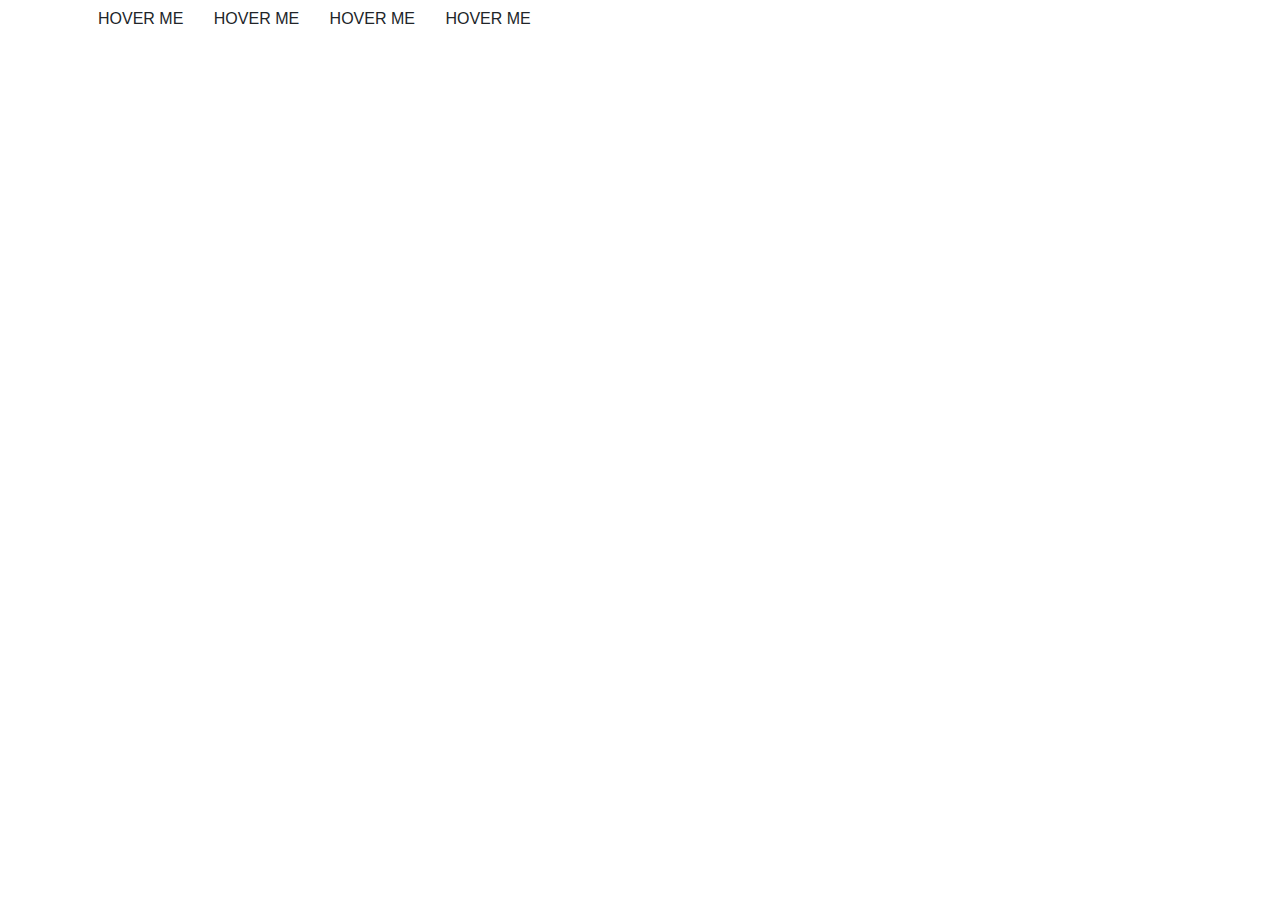
<file: button.html>
<!doctype html>
<html lang="en">
  <head>
    <title>Title</title>
    <!-- Required meta tags -->
    <meta charset="utf-8">
    <meta name="viewport" content="width=device-width, initial-scale=1, shrink-to-fit=no">

    <!-- Bootstrap CSS -->
    <link rel="stylesheet" href="./button.css">
    <link rel="stylesheet" href="https://cdnjs.cloudflare.com/ajax/libs/font-awesome/4.7.0/css/font-awesome.min.css">
    <link rel="stylesheet" href="https://stackpath.bootstrapcdn.com/bootstrap/4.3.1/css/bootstrap.min.css" integrity="sha384-ggOyR0iXCbMQv3Xipma34MD+dH/1fQ784/j6cY/iJTQUOhcWr7x9JvoRxT2MZw1T" crossorigin="anonymous">

</head>
  <body>
   <div class="container">
     <button class="btn btn1">HOVER ME</button>
     <button class="btn btn2">HOVER ME</button>
     <button class="btn btn3">HOVER ME</button>
     <button class="btn btn4">HOVER ME</button>
   </div>
        
    <!-- Optional JavaScript -->
    <!-- jQuery first, then Popper.js, then Bootstrap JS -->
    <script src="https://code.jquery.com/jquery-3.3.1.slim.min.js" integrity="sha384-q8i/X+965DzO0rT7abK41JStQIAqVgRVzpbzo5smXKp4YfRvH+8abtTE1Pi6jizo" crossorigin="anonymous"></script>
    <script src="https://cdnjs.cloudflare.com/ajax/libs/popper.js/1.14.7/umd/popper.min.js" integrity="sha384-UO2eT0CpHqdSJQ6hJty5KVphtPhzWj9WO1clHTMGa3JDZwrnQq4sF86dIHNDz0W1" crossorigin="anonymous"></script>
    <script src="https://stackpath.bootstrapcdn.com/bootstrap/4.3.1/js/bootstrap.min.js" integrity="sha384-JjSmVgyd0p3pXB1rRibZUAYoIIy6OrQ6VrjIEaFf/nJGzIxFDsf4x0xIM+B07jRM" crossorigin="anonymous"></script>
  </body>
</html>
</file>
<file: sytle.css>
body{
    margin: 0;
    padding: 0;
}
.menu{
    height: 500px;
    background-image: linear-gradient(rgba(37, 42, 59, 0.534), rgba(30, 25, 46, 0.589)), url("laptop.jpg");
    background-position: center center;
    background-size: cover;
}
#logo{
    transition: all 0.9s;
}

#logo:hover{
    background-color: #3e4c5e;
    color: #fff;
}

#logo_1{
    transition: all 0.5s;
}

#logo_1:hover{
    background-color: #3e4c5e;
    color: #fff;
}

#logo_2{
    transition: all 0.5s;
}

#logo_2:hover{
    background-color: #3e4c5e;
    color: #fff;
}

.auto{
    position: relative;
    display: inline-block;
    padding: 15px 30px;
    color: #2196f3;
    text-transform: uppercase;
    letter-spacing: 4px;
    text-decoration: none;
    font-size: 24px;
    overflow: hidden;
    transition: 0.2s;
}

.auto:hover{
    color: #255784;
    background: #2196f3;
    box-shadow: 0 0 10px #2196f3,0 0 40px #2196f3,0 0 80px #2196f3;
    transition-delay: 1s;
}

.auto span{
    position: absolute;
    display: block;
}

.auto span:nth-child(1){
    top: 0;
    left: -100%;
    width: 100%;
    height: 2px;
    background-image: linear-gradient(90deg,transparent,#2196f3);
}
.auto:hover span:nth-child(1){
    left: 100%;
    transition: 1s;
}
.auto span:nth-child(3){
    bottom: 0;
    right: -100%;
    width: 100%;
    height: 2px;
    background-image: linear-gradient(270deg,transparent,#2196f3);
}
.auto:hover span:nth-child(3){
    right: 100%;
    transition: 1s;
    transition-delay: 0.5s;
}


.auto span:nth-child(2){
    top: -100%;
    right: 0;
    width: 2px;
    height: 100%;
    background-image: linear-gradient(180deg,transparent,#2196f3);
}
.auto:hover span:nth-child(2){
    top: 100%;
    transition: 1s;
    transition-delay: 0.25s;
}

.auto span:nth-child(4){
    bottom: -100%;
    left: 0;
    width: 2px;
    height: 100%;
    background-image: linear-gradient(360deg,transparent,#2196f3);
}
.auto:hover span:nth-child(4){
    bottom: 0;
    transition: 1s;
    transition-delay: 0.75s;
}

/* ========================= */

.auto_1{
    position: relative;
    display: inline-block;
    padding: 15px 30px;
    color: #2196f3;
    text-transform: uppercase;
    letter-spacing: 4px;
    text-decoration: none;
    font-size: 24px;
    overflow: hidden;
    transition: 0.2s;
}

.auto_1:hover{
    color: #255784;
    background: #a1ff0a;
    box-shadow: 0 0 10px #a1ff0a,0 0 40px #a1ff0a,0 0 80px #a1ff0a;
    transition-delay: 1s;
}

.auto_1 span{
    position: absolute;
    display: block;
}

.auto_1 span:nth-child(1){
    top: 0;
    left: -100%;
    width: 100%;
    height: 2px;
    background-image: linear-gradient(90deg,transparent,#a1ff0a);
}
.auto_1:hover span:nth-child(1){
    left: 100%;
    transition: 1s;
}
.auto_1 span:nth-child(3){
    bottom: 0;
    right: -100%;
    width: 100%;
    height: 2px;
    background-image: linear-gradient(270deg,transparent,#a1ff0a);
}
.auto_1:hover span:nth-child(3){
    right: 100%;
    transition: 1s;
    transition-delay: 0.5s;
}


.auto_1 span:nth-child(2){
    top: -100%;
    right: 0;
    width: 2px;
    height: 100%;
    background-image: linear-gradient(180deg,transparent,#a1ff0a);
}
.auto_1:hover span:nth-child(2){
    top: 100%;
    transition: 1s;
    transition-delay: 0.25s;
}

.auto_1 span:nth-child(4){
    bottom: -100%;
    left: 0;
    width: 2px;
    height: 100%;
    background-image: linear-gradient(360deg,transparent,#a1ff0a);
}
.auto_1:hover span:nth-child(4){
    bottom: 0;
    transition: 1s;
    transition-delay: 0.75s;
}

html{
    scroll-behavior: smooth;
}
</file>
<file: button.css>
.image{
    position: relative;
    width: 300px;

}
 .image_img{
     display: block;
     width: 100%;


 }

 .image_overlay{
     position: absolute;
     top: 0;
     left: 0;
     width: 100%;
     height: 100%;
     background: rgba(0, 0, 0, 0.6);
     color: #fff;
     font-family: 'Quicksand', sans-serif;
     display: flex;
     flex-direction: column;
     align-items: center;
     justify-content: center;
    opacity: 0;
    transition: opacity 0.25s;
 }

 .image_overlay > *{
     transform: translateY(20px);
     transition: transform 0.25s;
 }


 .image_overlay:hover{
     opacity: 1;
 }

 .image_overlay:hover > * {
     transform: translateY(0);
 }
 .image_title{
     font-size: 2rem;
     font-weight: bold;
 }

 .image_description{
     font-size: 1.25rem;
     margin-top: 0.25rem;
 }
 .col_1{
     display: flex;
     justify-content: space-between;
     align-items: center;
     text-align: center;
     /* background-color: aliceblue; */
     margin-bottom: 100px;
 }
 .box_4{
     background-color: azure;
 }

 #first img{
    width: 100px;
 }




/* body{
    min-height: 100vh;
    display: flex;
    justify-content: center;
    align-items: center;
    background-color: #e9e9e9;

} */

.wrapper .profile li{
    list-style: none;
}

.wrapper .profile li a{
    text-decoration: none;
}
.wrapper{
    width: 300px;
    height: 360px;   
    position: relative;
    border-radius: 6px; 
    background-color: #fff;
    box-shadow: 10px 10px 30px rgba(0, 0, 0, 0.1);
    /* left: 40%; */
    
}

.wrapper img{
    width: 100%;
    height: 100%;
    position: absolute;
    object-fit: cover;
    clip-path: circle(100% at center 30%);
    transition: 0.5s ease;
    top: 0;
    left: 0;
    z-index: 100;
    border-radius: 6px;
}

.wrapper:hover img{
    top: -24px;
    clip-path:  circle(70px at center 35%);
}



.profile{
    position: absolute;
    bottom: 36px;
    /* left: 50%; */
    /* transform: translateX(-50%); */
    width: 100%;
    text-align: center;
}

.profile >p{
    font-weight: 500;
    text-transform: uppercase;
    letter-spacing: 2px;
}

.profile .social-media ul{
    display: flex;
    align-items: center;
    justify-content: center;
    grid-gap: 16px;
    margin-top: 20px;
    margin-right: 24px;
}
.profile .social-media ul a{
    display: flex;
    align-items: center;
    justify-content: center;
    width: 32px;
    height: 32px;
    color: blue;
    border: 2px solid blue;
    border-radius: 50%;
    transition: 0.3s ease;
}

.profile .social-media ul a:hover{
    background-color: blue;
    color: #fff;
}
.profile h2,
.profile p,
.profile .social-media a{
    opacity: 0;
}

.wrapper:hover  .profile h2,
.wrapper:hover  .profile p,
.wrapper:hover  .profile .social-media a{
    animation: fadeTop 1s calc(var(--i)*0.1s) ease forwards;
}

@keyframes fadeTop{
    0%{
        opacity: 0;
        transform: translateY(30px);
    }
    75%,100%{
        opacity: 1;
        transform: translateY(0);
    }
}

#collaps{
    display: flex;
    justify-content: center;
    align-items: center;
   
}
.wrapper{
    margin: 20px;
}
.svg-holder1{
    opacity: 0;
}

@keyframes animati{
    0%{
        position: absolute;
        top: -24px;
    }
}

























 @media(max-width:1100px){
     .col_1{
         display: block;
         text-align: center;
         margin: auto;
     }
 }
 @media(max-width:996px){
    .col_1{
        display: block;
    }
    .svg-holder{
        opacity: 1;
    }
    /* .svg-holder1{
        opacity: 1;
    } */
    #collaps{
        display: block;
    }
    
 }
</file>
